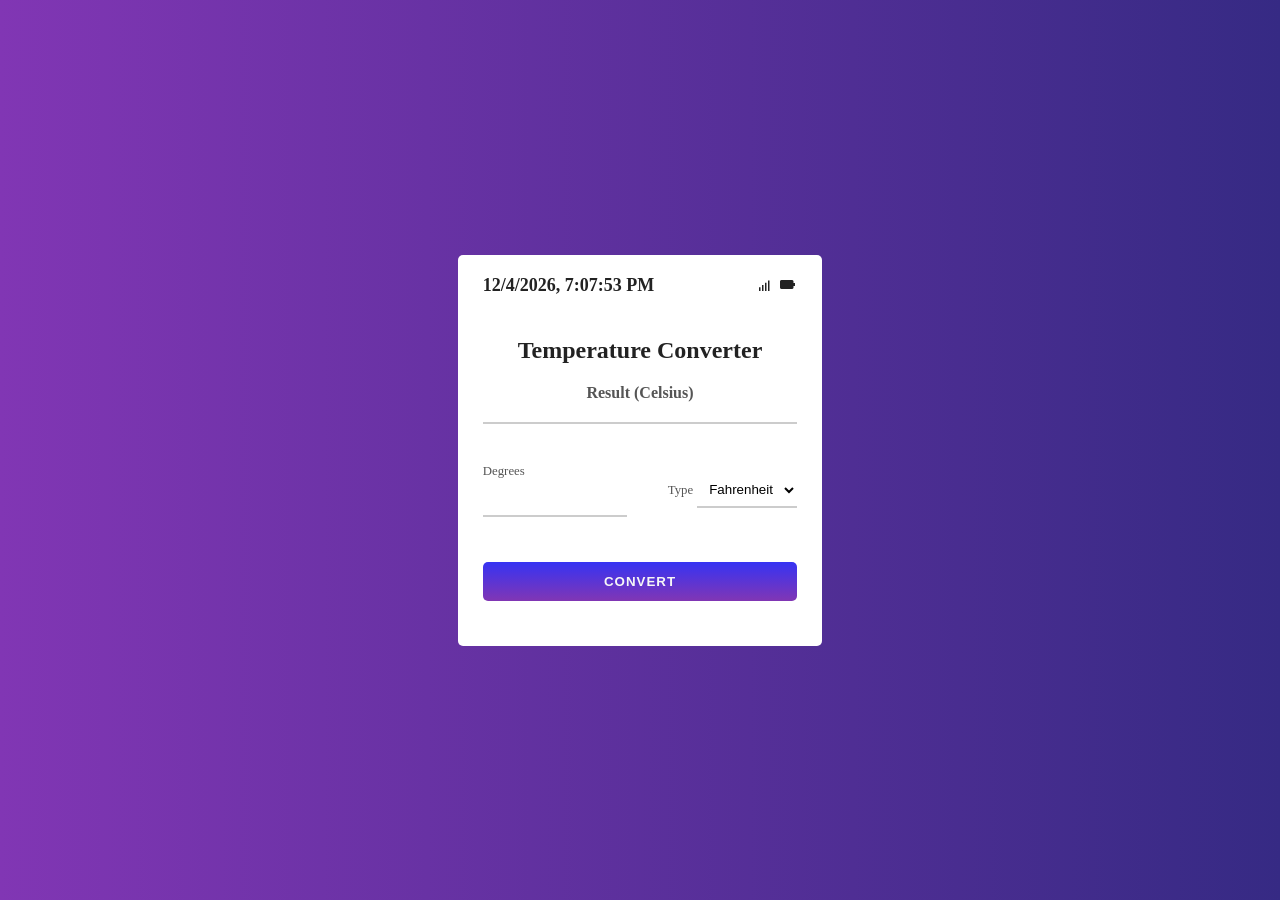
<file: temperature-converter/index.html>
<!DOCTYPE html>
<html lang="en">
  <head>
    <meta charset="UTF-8" />
    <meta name="viewport" content="width=device-width, initial-scale=1.0" />
    <title>Temperature Converter</title>
    <!-- css link -->
    <link rel="stylesheet" href="css/styles.css" />

    <!-- box icons -->
    <link rel="stylesheet"
  href="https://unpkg.com/boxicons@latest/css/boxicons.min.css">

      <!-- font awesome -->
      <link rel="stylesheet" href="https://cdnjs.cloudflare.com/ajax/libs/font-awesome/4.7.0/css/font-awesome.min.css">

  </head>
  <body>
    <div class="container">
        <div class="temperature-converter">
            <div class="mobile">
                <p class="time"></p>
                <div>
                    <i class='bx bx-signal-4'></i>
                    <!-- <i class='bx bx-wifi' ></i> -->
                    <i class='bx bxs-battery' ></i>
                </div>
            </div>

            <h1 class="title">Temperature Converter</h1>

            <div class="result">
              <span class="result-heading">Result (Celsius)</span>
              <h2 class="celsius-value" id="celsius"></h2>
            </div>

            <!-- input field -->
            <div class="degree-type">
                <!-- for degrees -->
              <div class="degree-field">
                <label for="degree">Degrees</label>
                <input type="number" name="degree" id="degree" />
              </div>

              <!-- for option selection -->
              <div class="temp-field">
                <label for="temp-type">Type</label>
                <select name="temperatures" id="temp-type" autocomplete="on">
                  <option id="fahrenheit" value="fahrenheit">Fahrenheit</option>
                  <option id="kelvin" value="kelvin">Kelvin</option>
                </select>
              </div>
            </div>
            <button id="convert-btn">Convert</button>
            
        </div>
      </div>
    <!-- script tags -->
    <script src="js/app.js"></script>
  </body>
</html>
</file>
<file: temperature-converter/css/styles.css>
* {
  box-sizing: border-box;
  margin: 0;
  padding: 0;
}

body {
  background-color: #020d45;
  background: linear-gradient(90deg, #8136b4 0%, #362a84 100%);
  color: #222;
  font-size: 1rem;
  display: flex;
  justify-content: center;
  align-items: center;
  width: 100vw;
  height: 100vh;
}

.mobile {
  display: flex;
  justify-content: space-between;
  margin-bottom: 40px;
  font-size: 18px;
  font-weight: 700;
}

.temperature-converter {
  background: #fff;
  border-radius: 5px;
  position: relative;
  display: flex;
  flex-direction: column;
  justify-content: center;
  padding: 20px 25px 45px;
  min-width: 320px;
  width: 100%;
  height: auto;
  box-shadow: -5px -5px 250px 0px rgba(255, 255, 255, 0.02) inset;
  backdrop-filter: blur(21px);
}

.title {
  color: #222;
  font-size: 1.5rem;
  text-align: center;
}
.result {
  text-align: center;
  margin: 20px 0;
}
.result-heading {
  color: #555;
  font-size: 1rem;
  font-weight: 600;
}
.celsius-value {
  border-bottom: 2px solid #ccc;
  padding: 10px;
  transition: all .45s ease;
}
label {
  color: #555;
  font-size: 0.8rem;
  margin-bottom: 5px;
}
input,
select {
  background: transparent;
  border: none;
  outline: none;
  border-bottom: 2px solid #ccc;
  padding: 8px;
  margin-bottom: 15px;
}
input:focus {
  border: 1px solid #4c49f3;
}
.degree-type {
  display: flex;
  justify-content: space-between;
  align-items: center;
  padding: 20px 0;
}
.degree-field {
  display: flex;
  flex-direction: column;
  width: 46%;
}
option {
  background-color: #3c39e7;
  color: #f6f6f6;
}
#convert-btn {
  background: linear-gradient(to bottom, #3633f3, #8136b4);
  border: none;
  outline: none;
  border-radius: 5px;
  color: #f6f6f6;
  cursor: pointer;
  font-weight: bold;
  letter-spacing: 1px;
  text-transform: uppercase;
  margin-top: 10px;
  padding: 12px 80px;
  transition: all 0.3s ease-in;
}
#convert-btn:hover {
  background: linear-gradient(to bottom, #4a47e7, #322fda);
}

/* Add a right margin to each icon */

.fa {
  margin-left: -12px;
  margin-right: 8px;
}

.loading {
  display: none;
}
</file>
